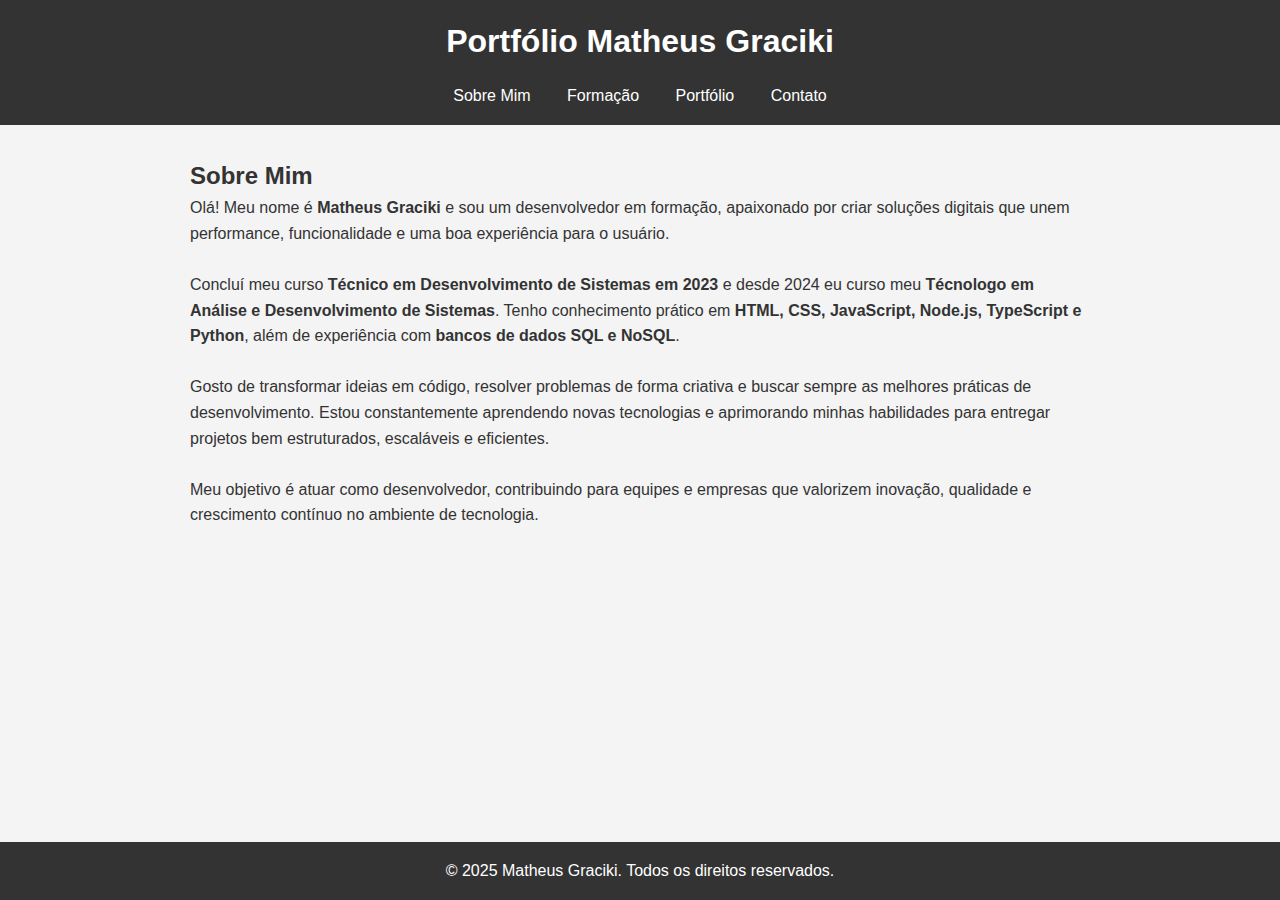
<file: meu-site/index.html>
<!DOCTYPE html>
<html lang="pt-BR">
<head>
    <meta charset="UTF-8">
    <meta name="viewport" content="width=device-width, initial-scale=1.0">
    <title>Sobre Mim</title>
    <link rel="stylesheet" href="styles.css">
</head>
<body>
    <header>
        <h1>Portfólio Matheus Graciki</h1>
        <nav>
            <ul>
                <li><a href="index.html">Sobre Mim</a></li>
                <li><a href="formacao.html">Formação</a></li>
                <li><a href="portfolio.html">Portfólio</a></li>
                <li><a href="contato.html">Contato</a></li>
            </ul>
        </nav>
    </header>

    <main>
        <section>
    <h2>Sobre Mim</h2>
    <p>Olá! Meu nome é <strong>Matheus Graciki</strong> e sou um desenvolvedor em formação, apaixonado por criar soluções digitais que unem performance, funcionalidade e uma boa experiência para o usuário.</p>
    <br/>

    <p>Concluí meu curso <strong>Técnico em Desenvolvimento de Sistemas em 2023</strong> e desde 2024 eu curso meu<strong> Técnologo em Análise e Desenvolvimento de Sistemas</strong>. 
    Tenho conhecimento prático em <strong>HTML, CSS, JavaScript, Node.js, TypeScript e Python</strong>, além de experiência com <strong>bancos de dados SQL e NoSQL</strong>.</p><br/>

    <p>Gosto de transformar ideias em código, resolver problemas de forma criativa e buscar sempre as melhores práticas de desenvolvimento. 
    Estou constantemente aprendendo novas tecnologias e aprimorando minhas habilidades para entregar projetos bem estruturados, escaláveis e eficientes.</p>
    <br/>

    <p>Meu objetivo é atuar como desenvolvedor, contribuindo para equipes e empresas que valorizem inovação, qualidade e crescimento contínuo no ambiente de tecnologia.</p>
</section>

    </main>

    <footer>
        <p>&copy; 2025 Matheus Graciki. Todos os direitos reservados.</p>
    </footer>
</body>
</html>
</file>
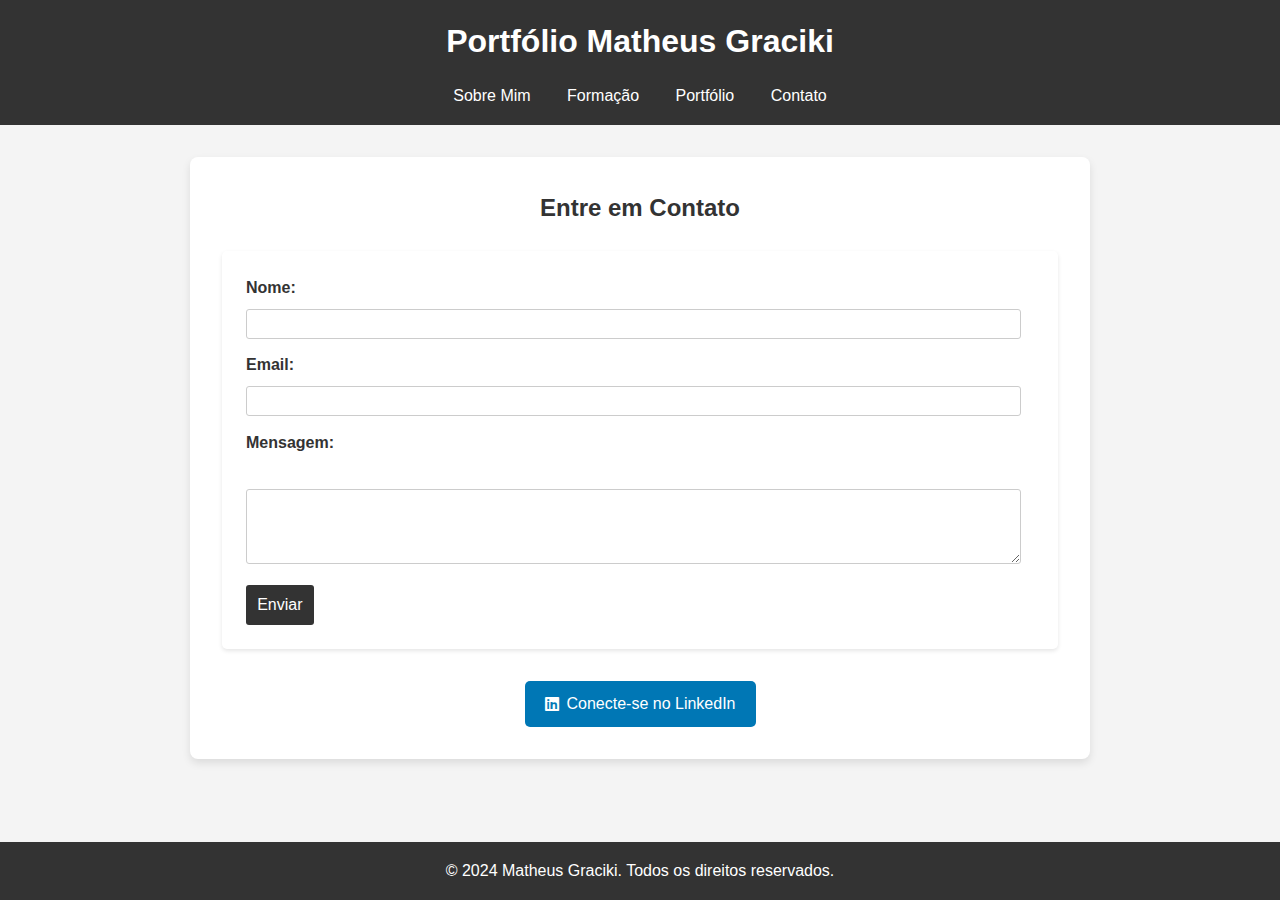
<file: meu-site/contato.html>
<!DOCTYPE html>
<html lang="pt-BR">
<head>
    <meta charset="UTF-8">
    <meta name="viewport" content="width=device-width, initial-scale=1.0">
    <title>Contato</title>
    <link rel="stylesheet" href="styles.css">
    <link rel="stylesheet" href="https://cdnjs.cloudflare.com/ajax/libs/font-awesome/6.0.0-beta3/css/all.min.css">
</head>
<body>
    <header>
        <h1>Portfólio Matheus Graciki</h1>
        <nav>
            <ul>
                <li><a href="index.html">Sobre Mim</a></li>
                <li><a href="formacao.html">Formação</a></li>
                <li><a href="portfolio.html">Portfólio</a></li>
                <li><a href="contato.html">Contato</a></li>
            </ul>
        </nav>
    </header>

    <main>
        <section class="contact-section">
            <h2>Entre em Contato</h2>
            <form class="contact-form">
                <label for="nome">Nome:</label>
                <input type="text" id="nome" name="nome" required><br>
                <label for="email">Email:</label>
                <input type="email" id="email" name="email" required><br>
                <label for="mensagem">Mensagem:</label><br>
                <textarea id="mensagem" name="mensagem" rows="4" required></textarea><br>
                <button type="submit">Enviar</button>
            </form>
            <!-- Botão que redireciona ao meu linkedin -->
            <div class="linkedin-button">
                <a href="https://www.linkedin.com/in/seu-perfil-linkedin" target="_blank" rel="noopener noreferrer">
                    <i class="fab fa-linkedin"></i> Conecte-se no LinkedIn
                </a>
            </div>
        </section>
    </main>

    <footer>
        <p>&copy; 2024 Matheus Graciki. Todos os direitos reservados.</p>
    </footer>
</body>
</html>
</file>
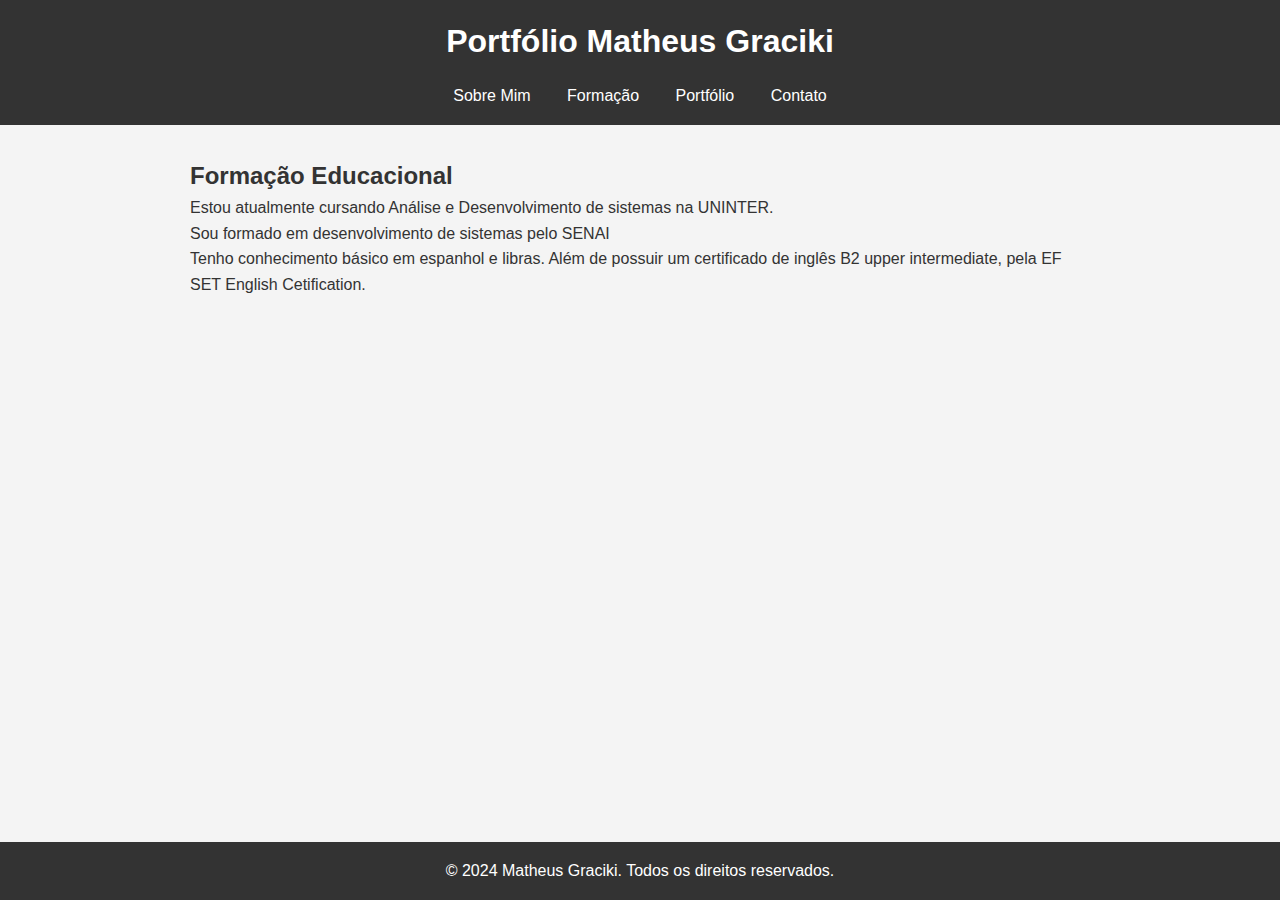
<file: meu-site/formacao.html>
<!DOCTYPE html>
<html lang="pt-BR">
<head>
    <meta charset="UTF-8">
    <meta name="viewport" content="width=device-width, initial-scale=1.0">
    <title>Formação</title>
    <link rel="stylesheet" href="styles.css">
</head>
<body>
    <header>
        <h1>Portfólio Matheus Graciki</h1>
        <nav>
            <ul>
                <li><a href="index.html">Sobre Mim</a></li>
                <li><a href="formacao.html">Formação</a></li>
                <li><a href="portfolio.html">Portfólio</a></li>
                <li><a href="contato.html">Contato</a></li>
            </ul>
        </nav>
    </header>

    <main>
        <section>
            <h2>Formação Educacional</h2>
            <p>Estou atualmente cursando Análise e Desenvolvimento de sistemas na UNINTER.</p>
            <p>Sou formado em desenvolvimento de sistemas pelo SENAI</p>
            <p>Tenho conhecimento básico em espanhol e libras. Além de possuir um certificado de inglês B2 upper intermediate, pela EF SET English Cetification.</p>
        </section>
    </main>

    <footer>
        <p>&copy; 2024 Matheus Graciki. Todos os direitos reservados.</p>
    </footer>
</body>
</html>
</file>
<file: meu-site/styles.css>
/* Reset básico */
body, h1, h2, p, ul, li, a, form, input, textarea {
    margin: 0;
    padding: 0;
    box-sizing: border-box;
}

/* Estilo geral */
body {
    font-family: Arial, sans-serif;
    line-height: 1.6;
    color: #333;
    background-color: #f4f4f4;
}

/* Header */
header {
    background: #333;
    color: #fff;
    padding: 1em 0;
    text-align: center;
}

header h1 {
    margin-bottom: 0.5em;
}

/* Navegação */
nav ul {
    list-style: none;
    padding: 0;
    margin: 0;
}

nav ul li {
    display: inline;
    margin: 0 1em;
}

nav ul li a {
    color: #fff;
    text-decoration: none;
}

nav ul li a:hover {
    text-decoration: underline;
}

/* Main */
main {
    padding: 2em;
    max-width: 900px;
    margin: 0 auto;
}

/* Section de Contato */
.contact-section {
    background: #fff;
    padding: 2em;
    border-radius: 8px;
    box-shadow: 0 4px 8px rgba(0, 0, 0, 0.1);
}

.contact-section h2 {
    margin-bottom: 1em;
    text-align: center;
}

/* Formulário */
form {
    background: #fff;
    padding: 1.5em;
    border-radius: 5px;
    box-shadow: 0 2px 4px rgba(0, 0, 0, 0.1);
}

form label {
    display: block;
    margin-bottom: 0.5em;
    font-weight: bold;
}

form input, form textarea {
    width: calc(100% - 1em);
    padding: 0.5em;
    margin-bottom: 1em;
    border: 1px solid #ccc;
    border-radius: 3px;
}

form textarea {
    resize: vertical;
}

form button {
    padding: 0.7em;
    border: none;
    background: #333;
    color: #fff;
    cursor: pointer;
    border-radius: 3px;
    font-size: 16px;
}

form button:hover {
    background: #555;
}

/* LinkedIn Button */
.linkedin-button {
    text-align: center;
    margin-top: 2em;
}

.linkedin-button a {
    display: inline-flex;
    align-items: center;
    padding: 10px 20px;
    font-size: 16px;
    color: #ffffff;
    background-color: #0077b5;
    border-radius: 5px;
    text-decoration: none;
    transition: background-color 0.3s, transform 0.3s;
}

.linkedin-button a:hover {
    background-color: #005582;
    transform: scale(1.05);
}

.linkedin-button i {
    margin-right: 8px;
}

/* Footer */
footer {
    background: #333;
    color: #fff;
    text-align: center;
    padding: 1em 0;
    position: fixed;
    width: 100%;
    bottom: 0;
}

/* Container dos cards */
.card-container {
    display: grid;
    grid-template-columns: repeat(auto-fit, minmax(280px, 1fr));
    gap: 25px;
    padding: 20px 0;
}

/* Card base */
.card {
    background: #ffffff;
    border-radius: 15px;
    overflow: hidden;
    box-shadow: 0 4px 12px rgba(0, 0, 0, 0.08);
    transition: transform 0.3s ease, box-shadow 0.3s ease;
    display: flex;
    flex-direction: column;
    cursor: pointer; /* cursor de mãozinha */
}

/* Efeito hover */
.card:hover {
    transform: translateY(-6px);
    box-shadow: 0 10px 25px rgba(0, 0, 0, 0.12);
}

.card img,
.card video {
    width: 100%;
    height: 200px;
    object-fit: contain;
    background-color: #f4f4f4; 
    border-bottom: 1px solid #f0f0f0;
    cursor: pointer; 
}

/* Título */
.card-title {
    font-size: 1.2em;
    font-weight: bold;
    padding: 15px;
    text-align: center;
    background: #fafafa;
    color: #333;
    border-top: 1px solid #f0f0f0;
    transition: background 0.3s ease, color 0.3s ease;
}

.card:hover .card-title {
    background: #f0f0f0;
    color: #000;
}

/* Link */
.card a {
    text-decoration: none;
    color: inherit;
    display: block;
}
</file>
